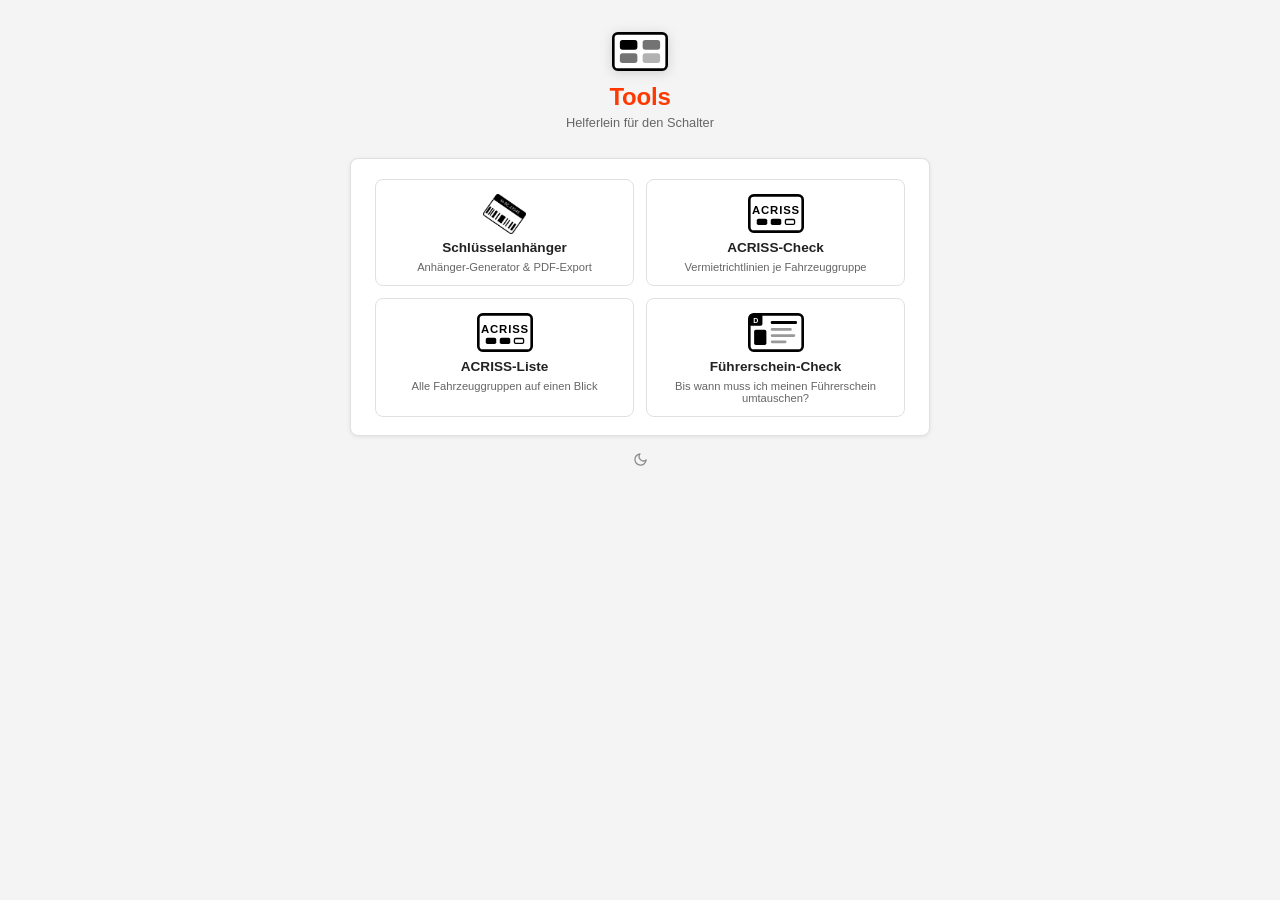
<file: index.html>
<!DOCTYPE html>
<html lang="de">

<head>
  <meta charset="UTF-8">
  <meta name="viewport" content="width=device-width, initial-scale=1.0">
  <meta name="description" content="Startseite für Schlüsselanhänger, ACRISS-Check, ACRISS-Liste und Führerschein-Check.">
  <link rel="icon" type="image/svg+xml" href="./favicon.svg">
  <link rel="manifest" href="./site.webmanifest">
  <meta name="theme-color" content="#f4f4f4">
  <title>Tools</title>
  <link rel="stylesheet" href="./style.css">
  <!-- Theme vor dem ersten Rendern setzen, sonst blitzt der Hellmodus auf -->
  <script>
    document.documentElement.setAttribute('data-theme', localStorage.getItem('theme')
      || (matchMedia('(prefers-color-scheme: dark)').matches ? 'dark' : 'light'));
  </script>
  <script src="./theme.js" defer></script>
</head>

<body>
  <div class="page-wrapper">
    <div class="app-container">
      <div class="header">
        <img src="./favicon.svg" alt="Logo" class="logo">
        <h1 class="title">Tools</h1>
        <p class="subtitle">Helferlein für den Schalter</p>
      </div>

      <div class="form-card">
        <div class="tiles">
          <a class="tile" href="./schluesselanhaenger/">
            <img class="tile-logo" src="./assets/schluesselanhaenger.webp" alt="">
            <span class="tile-title">Schlüsselanhänger</span>
            <span class="tile-hint">Anhänger-Generator &amp; PDF-Export</span>
          </a>
          <a class="tile" href="./acriss-check/">
            <img class="tile-logo" src="./assets/acriss.svg" alt="">
            <span class="tile-title">ACRISS-Check</span>
            <span class="tile-hint">Vermietrichtlinien je Fahrzeuggruppe</span>
          </a>
          <a class="tile" href="./acriss-liste/">
            <img class="tile-logo" src="./assets/acriss.svg" alt="">
            <span class="tile-title">ACRISS-Liste</span>
            <span class="tile-hint">Alle Fahrzeuggruppen auf einen Blick</span>
          </a>
          <a class="tile" href="./fuehrerschein-check/">
            <img class="tile-logo" src="./assets/fuehrerschein.svg" alt="">
            <span class="tile-title">Führerschein-Check</span>
            <span class="tile-hint">Bis wann muss ich meinen Führerschein umtauschen?</span>
          </a>
        </div>
      </div>

      <footer class="footer">
        <button class="theme-toggle" type="button" title="Hell-/Dunkelmodus umschalten">
          <span class="theme-icon" aria-hidden="true">
            <svg class="icon-sun" xmlns="http://www.w3.org/2000/svg" width="15" height="15" viewBox="0 0 24 24" fill="none" stroke="currentColor" stroke-width="2" stroke-linecap="round" stroke-linejoin="round">
              <circle cx="12" cy="12" r="5"/>
              <line x1="12" y1="1" x2="12" y2="3"/><line x1="12" y1="21" x2="12" y2="23"/>
              <line x1="4.22" y1="4.22" x2="5.64" y2="5.64"/><line x1="18.36" y1="18.36" x2="19.78" y2="19.78"/>
              <line x1="1" y1="12" x2="3" y2="12"/><line x1="21" y1="12" x2="23" y2="12"/>
              <line x1="4.22" y1="19.78" x2="5.64" y2="18.36"/><line x1="18.36" y1="5.64" x2="19.78" y2="4.22"/>
            </svg>
            <svg class="icon-moon" xmlns="http://www.w3.org/2000/svg" width="15" height="15" viewBox="0 0 24 24" fill="none" stroke="currentColor" stroke-width="2" stroke-linecap="round" stroke-linejoin="round">
              <path d="M21 12.79A9 9 0 1 1 11.21 3 7 7 0 0 0 21 12.79z"/>
            </svg>
          </span>
        </button>
      </footer>
    </div>
  </div>
</body>

</html>
</file>
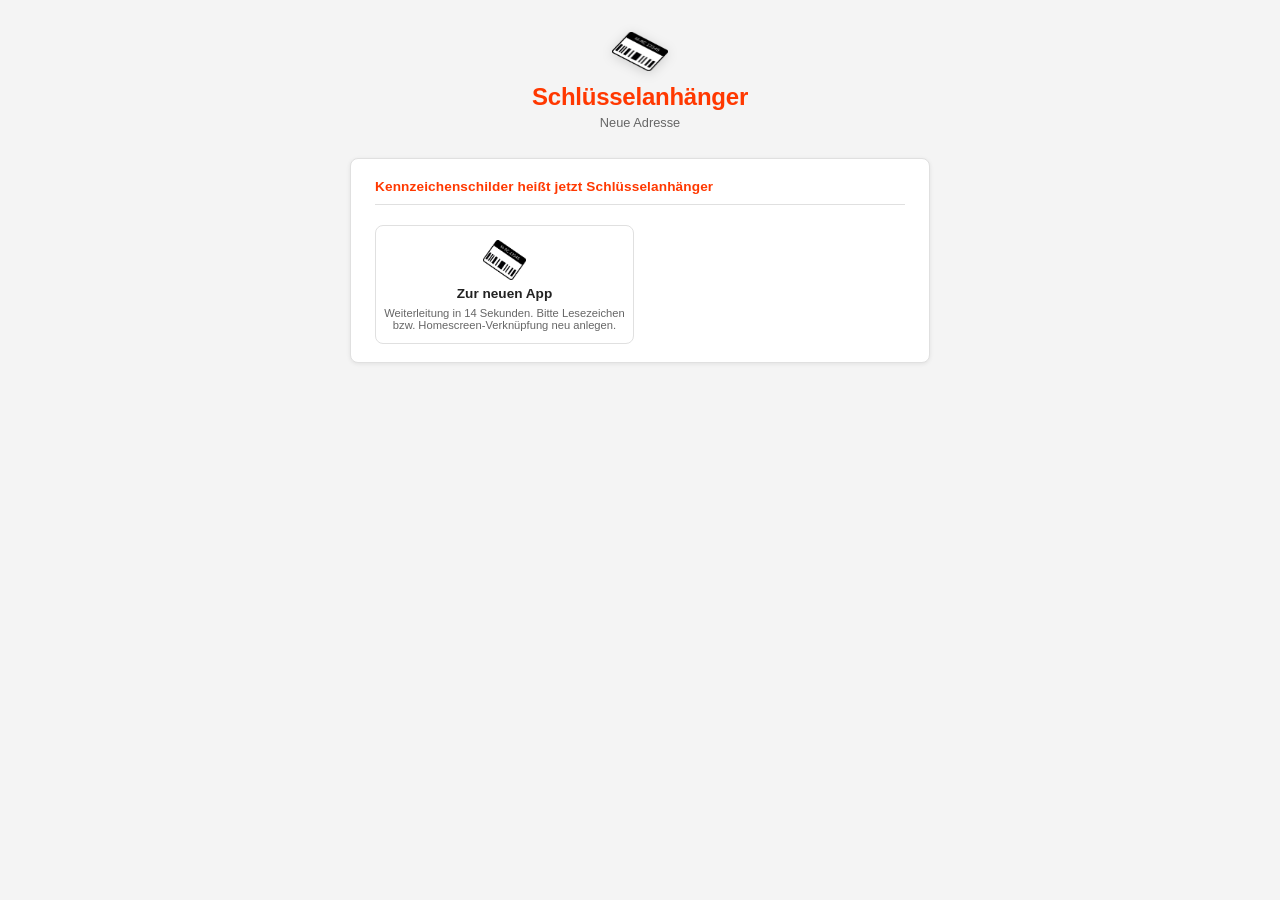
<file: kennzeichenschilder/index.html>
<!DOCTYPE html>
<html lang="de">

<head>
  <meta charset="UTF-8">
  <meta name="viewport" content="width=device-width, initial-scale=1.0">
  <meta name="description" content="Kennzeichenschilder heißt jetzt Schlüsselanhänger. Weiterleitung auf die neue Adresse.">
  <meta name="robots" content="noindex">
  <meta http-equiv="refresh" content="15; url=../schluesselanhaenger/">
  <link rel="canonical" href="../schluesselanhaenger/">
  <link rel="icon" type="image/svg+xml" href="../favicon.svg">
  <meta name="theme-color" content="#f4f4f4">
  <title>Schlüsselanhänger – neue Adresse</title>
  <link rel="stylesheet" href="../style.css">
  <!-- Theme vor dem ersten Rendern setzen, sonst blitzt der Hellmodus auf -->
  <script>
    document.documentElement.setAttribute('data-theme', localStorage.getItem('theme')
      || (matchMedia('(prefers-color-scheme: dark)').matches ? 'dark' : 'light'));
  </script>
</head>

<body>
  <div class="page-wrapper">
    <div class="app-container">
      <div class="header">
        <img src="../assets/schluesselanhaenger.webp" alt="Logo" class="logo">
        <h1 class="title">Schlüsselanhänger</h1>
        <p class="subtitle">Neue Adresse</p>
      </div>

      <div class="form-card">
        <p class="form-instruction">Kennzeichenschilder heißt jetzt Schlüsselanhänger</p>
        <hr class="divider">
        <div class="tiles">
          <a class="tile" id="ziel" href="../schluesselanhaenger/">
            <img class="tile-logo" src="../assets/schluesselanhaenger.webp" alt="">
            <span class="tile-title">Zur neuen App</span>
            <span class="tile-hint">Weiterleitung in <span id="sekunden">15</span> Sekunden. Bitte Lesezeichen bzw. Homescreen-Verknüpfung neu anlegen.</span>
          </a>
        </div>
      </div>
    </div>
  </div>

  <script>
    // Query und Hash mitnehmen, damit eventuelle Parameter erhalten bleiben
    const ziel = new URL('../schluesselanhaenger/', location.href);
    ziel.search = location.search;
    ziel.hash = location.hash;
    document.getElementById('ziel').href = ziel.href;

    let rest = 15;
    const anzeige = document.getElementById('sekunden');
    const timer = setInterval(() => {
      rest -= 1;
      anzeige.textContent = Math.max(rest, 0);
      if (rest <= 0) {
        clearInterval(timer);
        location.replace(ziel.href);
      }
    }, 1000);
  </script>
</body>

</html>
</file>
<file: style.css>
/* Optik wie schluesselanhaenger, acriss-check und fuehrerschein-check */

/* ── CSS-Variablen ── */
:root {
  --accent: #ff3800;
  --bg-page: #f4f4f4;
  --card-bg: #ffffff;
  --text-color: #222;
  --label-color: #666;
  --border-color: #e0e0e0;
  --footer-color: #888;
}

[data-theme="dark"] {
  --bg-page: #1a1a1a;
  --card-bg: #2a2a2a;
  --text-color: #e8e8e8;
  --label-color: #999;
  --border-color: #3a3a3a;
  --footer-color: #666;
}

*, *::before, *::after {
  box-sizing: border-box;
}

html, body {
  margin: 0;
  padding: 0;
  background: var(--bg-page);
  color: var(--text-color);
  font-family: -apple-system, BlinkMacSystemFont, 'Segoe UI', Roboto, sans-serif;
  font-size: 16px;
  min-height: 100vh;
}

button {
  font-family: inherit;
}

/* ── Theme-Wechsel ── */
@property --vt-r {
  syntax: '<length>';
  inherits: false;
  initial-value: 0px;
}

::view-transition-old(root),
::view-transition-new(root) {
  animation: none;
  mix-blend-mode: normal;
}

::view-transition-old(root) {
  z-index: 1;
}

::view-transition-new(root) {
  z-index: 2;
  /* weiche Kante: Maske mit 160px Verlauf statt hartem clip-path */
  mask-image: radial-gradient(circle at var(--vt-x, 50%) var(--vt-y, 50%), #000 calc(var(--vt-r) - 160px), transparent var(--vt-r));
}

/* Fallback ohne View Transitions */
.theme-fade,
.theme-fade *,
.theme-fade *::before,
.theme-fade *::after {
  transition: background-color 0.2s ease, color 0.2s ease, border-color 0.2s ease, fill 0.2s ease !important;
}

/* ── Layout ── */
.page-wrapper {
  min-height: 100vh;
  display: flex;
  justify-content: center;
  padding: 32px 16px 24px;
}

.app-container {
  width: 100%;
  max-width: 580px;
}

/* ── Header ── */
.header {
  display: flex;
  flex-direction: column;
  align-items: center;
  margin-bottom: 28px;
  text-align: center;
}

.logo {
  width: 56px;
  height: auto;
  aspect-ratio: 64 / 44;
  margin-bottom: 12px;
  filter: drop-shadow(0 2px 6px rgba(0, 0, 0, 0.15));
}

.title {
  font-size: 1.5rem;
  font-weight: 700;
  color: var(--accent);
  margin: 0 0 4px 0;
  letter-spacing: -0.01em;
}

.subtitle {
  font-size: 0.8rem;
  color: var(--label-color);
  margin: 0;
}

/* ── Karte ── */
.form-card {
  background: var(--card-bg);
  border-radius: 8px;
  padding: 20px 24px 18px;
  margin-bottom: 16px;
  box-shadow: 0 1px 4px rgba(0, 0, 0, 0.08);
  border: 1px solid var(--border-color);
}

.form-instruction {
  color: var(--accent);
  font-size: 0.85rem;
  font-weight: 600;
  letter-spacing: 0.01em;
  margin: 0 0 10px;
}

.divider {
  border: none;
  border-top: 1px solid var(--border-color);
  margin: 0 0 20px 0;
}

/* ── Kacheln wie ArtAuswahl im Führerschein-Check ── */
.tiles {
  display: grid;
  grid-template-columns: repeat(2, minmax(0, 1fr));
  gap: 12px;
}

@media (max-width: 480px) {
  .tiles {
    grid-template-columns: 1fr;
  }
}

.tile {
  display: flex;
  flex-direction: column;
  align-items: center;
  gap: 6px;
  padding: 14px 8px 12px;
  border: 1px solid var(--border-color);
  border-radius: 8px;
  color: var(--text-color);
  text-decoration: none;
  transition: border-color 0.15s, transform 0.15s, box-shadow 0.15s;
}

.tile:hover,
.tile:focus-visible {
  border-color: var(--accent);
  box-shadow: 0 2px 8px rgba(0, 0, 0, 0.08);
  transform: translateY(-1px);
  outline: none;
}

.tile-logo {
  width: 56px;
  height: 40px;
  object-fit: contain;
}

.tile-title {
  font-size: 0.85rem;
  font-weight: 600;
  text-align: center;
}

.tile-hint {
  font-size: 0.7rem;
  color: var(--label-color);
  text-align: center;
}

/* ── Footer ── */
.footer {
  margin-top: 16px;
  display: flex;
  flex-direction: column;
  align-items: center;
  gap: 6px;
  font-size: 0.65rem;
  color: var(--footer-color);
}

.theme-toggle {
  background: none;
  border: none;
  display: inline-flex;
  align-items: center;
  justify-content: center;
  cursor: pointer;
  color: var(--footer-color);
  padding: 0;
}

.theme-toggle:hover {
  color: var(--accent);
}

.theme-icon {
  position: relative;
  display: inline-block;
  width: 15px;
  height: 15px;
}

.theme-icon svg {
  position: absolute;
  inset: 0;
  transition: transform 0.3s ease-out, opacity 0.2s ease;
}

.icon-sun {
  opacity: 0;
  transform: rotate(-45deg) scale(0.7);
}

.icon-moon {
  opacity: 1;
  transform: rotate(0) scale(1);
}

[data-theme="dark"] .icon-sun {
  opacity: 1;
  transform: rotate(0) scale(1);
}

[data-theme="dark"] .icon-moon {
  opacity: 0;
  transform: rotate(45deg) scale(0.7);
}

@media (prefers-reduced-motion: reduce) {
  .theme-icon svg {
    transition: none;
  }
}
</file>
